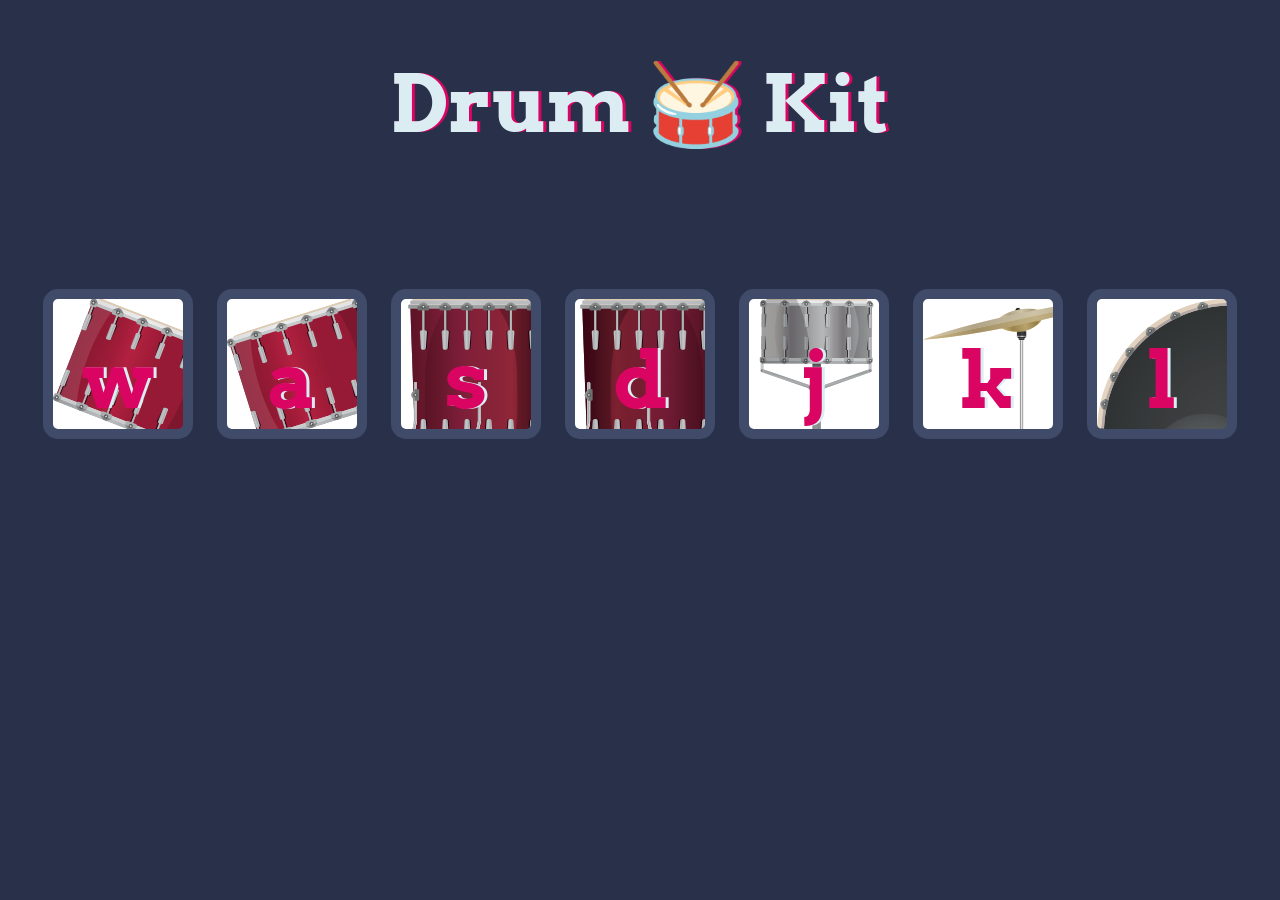
<file: Drum/index.html>
<!DOCTYPE html>
<html lang="en" dir="ltr">

<head>
  <meta charset="utf-8">
  <title>Drum Kit</title>
  <link rel="stylesheet" href="styles.css">
  <link href="https://fonts.googleapis.com/css?family=Arvo" rel="stylesheet">
</head>

<body>

  <h1 id="title">Drum 🥁 Kit</h1>
  <div class="set">
    <button class="w drum">w</button>
    <button class="a drum">a</button>
    <button class="s drum">s</button>
    <button class="d drum">d</button>
    <button class="j drum">j</button>
    <button class="k drum">k</button>
    <button class="l drum">l</button>
  </div>

<script src="index.js"></script>

</body>

</html>
</file>
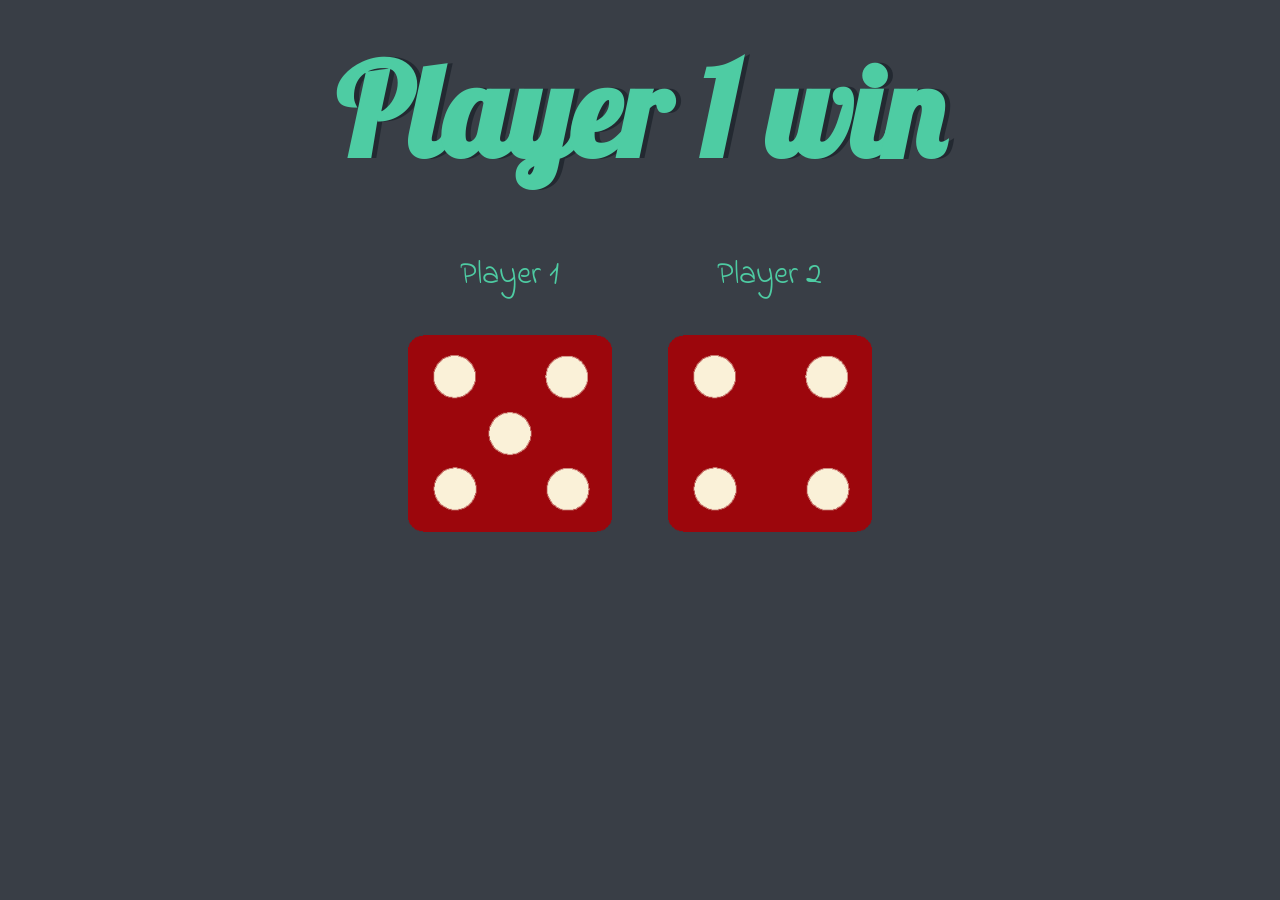
<file: dicee.html>
<!DOCTYPE html>
<html lang="en" dir="ltr">
  <head>
    <meta charset="utf-8">
    <title>Dicee</title>
    <link rel="stylesheet" href="styles.css">
    <link href="https://fonts.googleapis.com/css?family=Indie+Flower|Lobster" rel="stylesheet">

  </head>
  <body>

    <div class="container">
      <h1>Refresh Me</h1>

      <div class="dice" >
        <p>Player 1</p>
        <img class="img1" src="images/dice6.png">
      </div>

      <div class="dice">
        <p>Player 2</p>
        <img class="img2" src="images/dice6.png">
      </div>

    </div>

    <script src="dicee.js" charset="utf-8"></script>

      </body>

      <footer>
     
      </footer>
    </html>
</file>
<file: Drum/styles.css>
body {
  text-align: center;
  background-color: #283149;
}

h1 {
  font-size: 5rem;
  color: #DBEDF3;
  font-family: "Arvo", cursive;
  text-shadow: 3px 0 #DA0463;

}

footer {
  color: #DBEDF3;
  font-family: sans-serif;
}

.w { background-image: url("./images/tom1.png");

}

.a {background-image: url("./images/tom2.png");

}

.s {background-image: url("./images/tom3.png");

}

.d {background-image: url("./images/tom4.png");

}

.j {background-image: url("./images/snare.png");

}

.k {background-image: url("./images/crash.png");

}

.l {background-image: url("./images/kick.png");

}

.set {
  margin: 10% auto;
}

.game-over {
  background-color: red;
  opacity: 0.8;
}

.pressed {
  box-shadow: 0 3px 4px 0 #DBEDF3;
  opacity: 0.5;
}

.red {
  color: red;
}

.drum {
  outline: none;
  border: 10px solid #404B69;
  font-size: 5rem;
  font-family: 'Arvo', cursive;
  line-height: 2;
  font-weight: 900;
  color: #DA0463;
  text-shadow: 3px 0 #DBEDF3;
  border-radius: 15px;
  display: inline-block;
  width: 150px;
  height: 150px;
  text-align: center;
  margin: 10px;
  background-color: white;
}
</file>
<file: styles.css>
.container {
  width: 70%;
  margin: auto;
  text-align: center;
}

.dice {
  text-align: center;
  display: inline-block;

}

body {
  background-color: #393E46;
}

h1 {
  margin: 30px;
  font-family: 'Lobster', cursive;
  text-shadow: 5px 0 #232931;
  font-size: 8rem;
  color: #4ECCA3;
}

p {
  font-size: 2rem;
  color: #4ECCA3;
  font-family: 'Indie Flower', cursive;
}

img {
  width: 80%;
}
</file>
